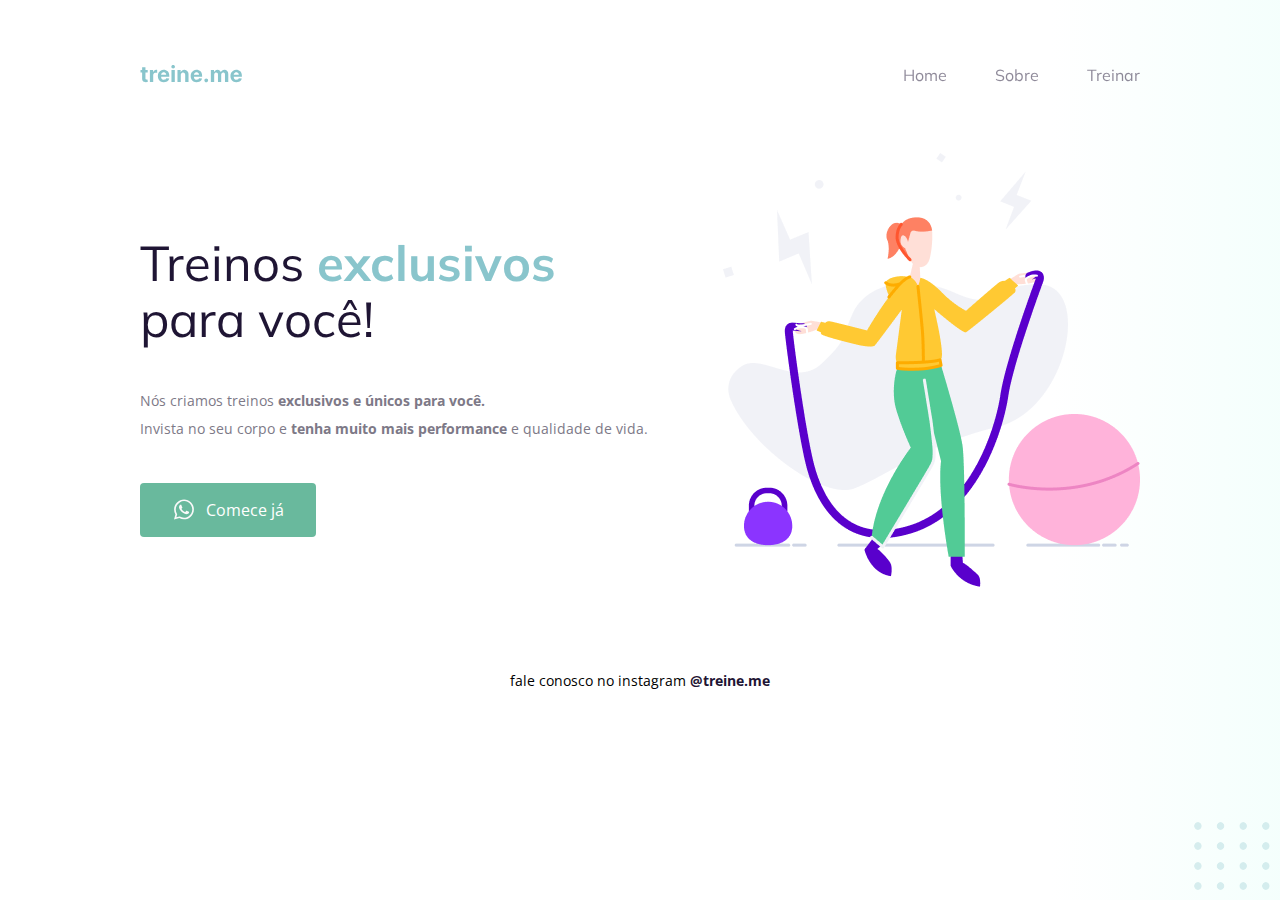
<file: Desafio_02/index.html>
<!DOCTYPE html>
<html lang="pt-br">
  <head>
    <link rel="preconnect" href="https://fonts.googleapis.com">
    <link rel="preconnect" href="https://fonts.gstatic.com" crossorigin>

    <meta charset="UTF-8" />
    <meta name="viewport" content="width=device-width, initial-scale=1.0" />
    <title>Treine me</title>

    <link href="https://fonts.googleapis.com/css2?family=Mulish:wght@400;700&family=Open+Sans:wght@400;700&display=swap" rel="stylesheet">

    <link rel="stylesheet" href="style.css">

  </head>
  <body>
    <div class="page">
      <nav>
          <a id="logo" href="#">
            <img src="images/logo.svg" alt="Treine.me" />
          </a>
          <ul>
            <li><a href="#">Home</a></li>
            <li><a href="#">Sobre</a></li>
            <li><a href="#">Treinar</a></li>
          </ul>
      </nav>
      
      <main>
          <section>
            <h1>Treinos <span>exclusivos</span> para você!</h1>
            <p>
              Nós criamos treinos <strong>exclusivos e únicos para você.</strong></br>
              Invista no seu corpo e <strong>tenha muito mais performance</strong> e qualidade de vida.
            </p>
            <button>
              <img src="images/whats.svg" alt="Ícone do whatsapp">
              Comece já
                            
            </button>
          </section>

          <img src="images/img.png" alt="Desenho de uma mulher pulando corta numa academia.">

      </main>

      <footer>
          fale conosco no instagram <a href="https://instagram.com/treineme" target="_blank">@treine.me</a>
      </footer>
    </div>

    <img id="balls" src="images/balls.svg" alt="Bolinhas decorativas verdes no canto inferior direito da página.">

  </body>
</html>
</file>
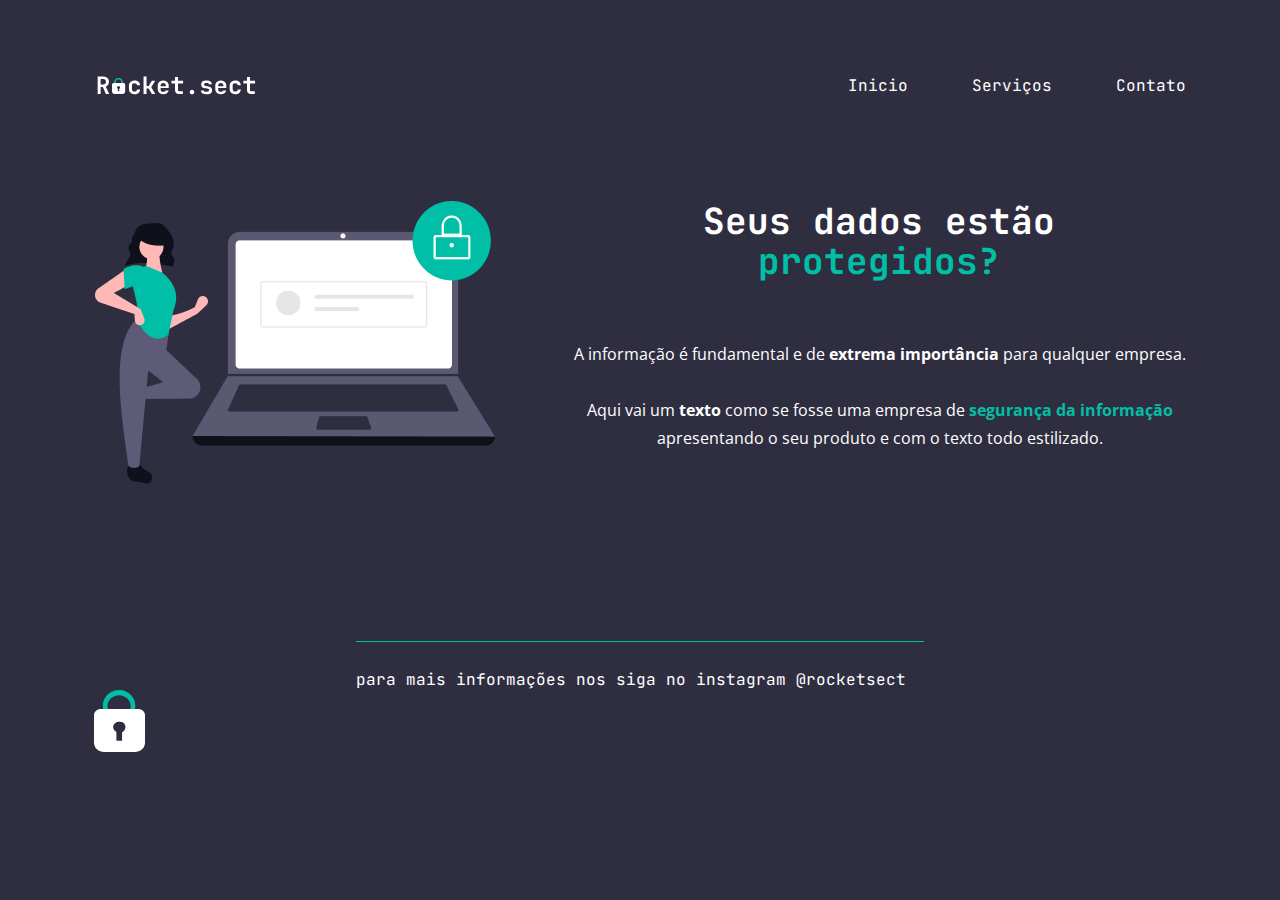
<file: Desafio_02_Recriando_layout/index.html>
<!DOCTYPE html>
<html lang="en">
<head>
  
<link>

  <link rel="preconnect" href="https://fonts.googleapis.com">
  <link rel="preconnect" href="https://fonts.gstatic.com" crossorigin>
  <meta charset="UTF-8">
  <meta http-equiv="X-UA-Compatible" content="IE=edge">
  <meta name="viewport" content="width=device-width, initial-scale=1.0">
  
  <title>rocketsect</title>
  
  <link href="https://fonts.googleapis.com/css2?family=JetBrains+Mono:wght@400;700&family=Open+Sans:wght@400;700&display=swap" rel="stylesheet">
  
  <link rel="stylesheet" href="style.css">
</head>
<body>
  <div class="main_page">
    <nav>
      <a href="#"><img src="./images/logo_rocket.svg" alt="Rocket sect"></a>
      <ul>
        <a href=""><li>Inicio</li></a>
        <a href=""><li>Serviços</li></a>
        <a href=""><li>Contato</li></a>
      </ul>
    </nav>
    <main class="main_content">
      <div id="image_security">
        <img src="./images/img_protege.png" alt="Mulher em pé ao lado de notebook com um cadeado indicando proteção">
      </div>
      <div id="main_description">
        <h1>
          Seus dados estão <span>protegidos?</span>
        </h1>
          <p>
            A informação é fundamental e de <strong>extrema importância</strong> para qualquer empresa. <br>
            <br>
            Aqui vai um <strong>texto</strong>  como se fosse uma empresa de 
            <strong><span>segurança da informação</span></strong>   <br>
            apresentando o seu produto e com o texto todo estilizado.
          </p>

      </div>
    </main>
    <footer>
      <p>para mais informações nos siga no instagram <a href="http://">@rocketsect</a> </p>
    </footer>
    <img id="padlock" src="./images/padlock-decoration.svg" alt="Imagem de um cadeado">
  </div>
</body>
</html>
</file>
<file: Desafio_02/style.css>
body {
    margin: 0;
  
    font-family: "Open Sans", sans-serif;
  
    background: linear-gradient(90deg, rgb(227, 255, 248, 0) 82.08%, rgb(227, 255, 248, 0.38) 100%);
  
    min-height: 100vh;
  }
  
  .page {
    width: 1000px;
    margin: 0 auto;
    padding-top: 65px;
  }
  
  nav {
    display: flex;
    justify-content: space-between;
    align-items: flex-start;
  
    margin-bottom: 65px;
  }
  
  ul {
    display: flex;
    list-style: none;
    gap: 48px;
    margin: 0;
    padding: 0;
    align-items: center;
  }
  
  a {
    color: #1f1534;
    text-decoration: none;
  }
  
  ul li a {
      opacity: 0.5;
  }
  
  ul li a:hover {
    font-weight: bold;
    opacity: 1;
  }
  
  h1,
  ul {
    font-family: "Mulish", sans-serif;
  }
  
  h1 {
    font-size: 49px;
    line-height: 56px;
    color: #1f1534;
  
    font-weight: normal;
  
    width: 490px;
  }
  
  h1 span {
    color: #89c5cc;
    font-weight: bold;
  }
  
  section p {
    font-size: 14px;
    line-height: 28px;
    color: #7d7987;
  
    margin: 40px 0;
  }
  
  button {
    color: white;
    font-family: "Open Sans", sans-serif;
    font-size: 16px;
  
    background: #69B99D;
    border: 0;
    padding: 14px 32px 15px;
  
    display: flex;
    justify-content: center;
    align-items: center;
    gap: 10px;
  
    border-radius: 4px;
  
    cursor: pointer;
  }
  
  button:hover {
      background: #4EA788;
  }

  main {
    display: flex;
    align-items: center;
    justify-content: space-between;
  }
  
  footer {
    font-size: 14px;
    line-height: 28px;
  
    text-align: center;
  
    margin-top: 80px;
  }
  
  footer a {
    font-weight: bold;
  }
  
  #balls {
      position: absolute;
      bottom: 0;
      right: 0;
  }
</file>
<file: Desafio_02_Recriando_layout/style.css>
* {
  margin: 0;
  padding: 0;
}

body {
  background-color: #2F2E41;

  color: #FFFFFF;

  font-family: 'JetBrains Mono', monospace;

}

.main_page {
  width: 1092px;

  margin: 0 auto;
  padding-top: 71px ;

  
}

.main_page nav {
  display: flex;

  justify-content: space-between;
  
  align-items: center;
  padding-bottom: 101px;
}

.main_page nav ul {
  display: flex;

  list-style: none;
  gap: 64px;
}

a {
  text-decoration: none;
  color: #FFFFFF;;
}
.main_page h1 {
  width: 610px;
  font-size: 36px;
  line-height: 40px;
  
  text-align: center;
  padding-bottom: 59px;
}

#image_security {
  width: 401px;
  height: 283px;
}

.main_page .main_content span {
  color: #00BFA6;
}

.main_page .main_content p {
  font-family: 'Open Sans', sans-serif;

  font-size: 16px;
  line-height: 28px;

  text-align: center;

  align-items: initial;

  margin-bottom: 16px;
}

.main_page .main_content {
  display: flex;
  justify-content: space-between;
  
}

.main_page footer {
  width: 568px;
  margin: auto;

  border-top: 1px solid #00BFA6;
  margin-top: 157px;
}

.main_page footer p {
  padding-top: 27px;
}

.main_page #padlock {
  font-size: 14px;
  line-height: 28px;
  display: fixed;
  width: 51px;
  height: 62px;

}
</file>
